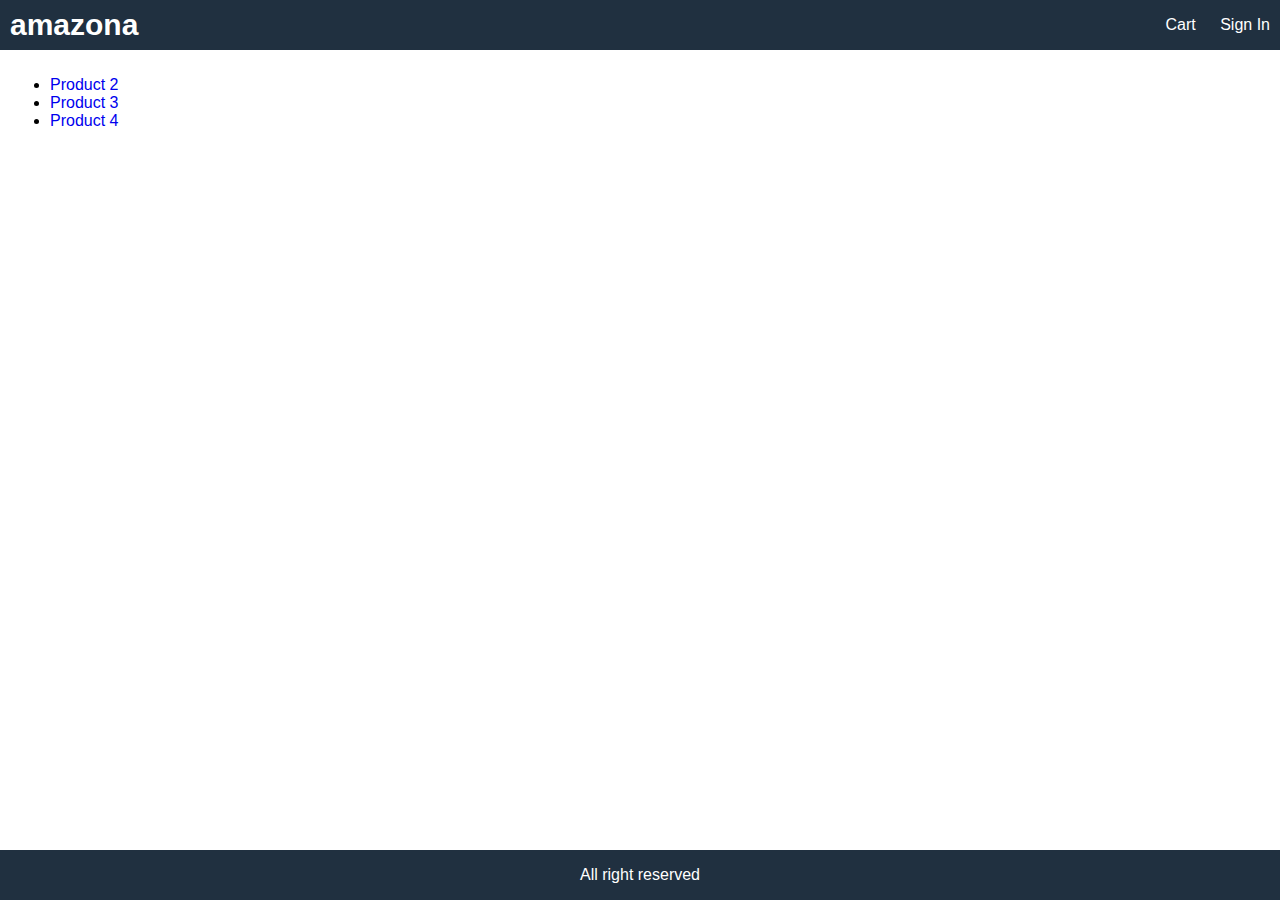
<file: index.html>
<!DOCTYPE html>
<html>
  <head>
    <link rel="stylesheet" href="style.css" />
    <title>Amazona</title>
  </head>
  <body>
    <div class="grid-container">
      <header class="row">
        <div>
          <a class="brand" href="index.html">amazona</a>
        </div>
        <div>
          <a href="cart.html">Cart</a>
          <a href="signin.html">Sign In</a>
        </div>
      </header>
      <main>
        <ul>
            <li><a href="product2.html">Product 2</a></li>
            <li><a href="product3.html">Product 3</a></li>
            <li><a href="product4.html">Product 4</a></li>
          

        </ul>
      </main>
      <footer class="row center">All right reserved</footer>
    </div>
  </body>
</html>
</file>
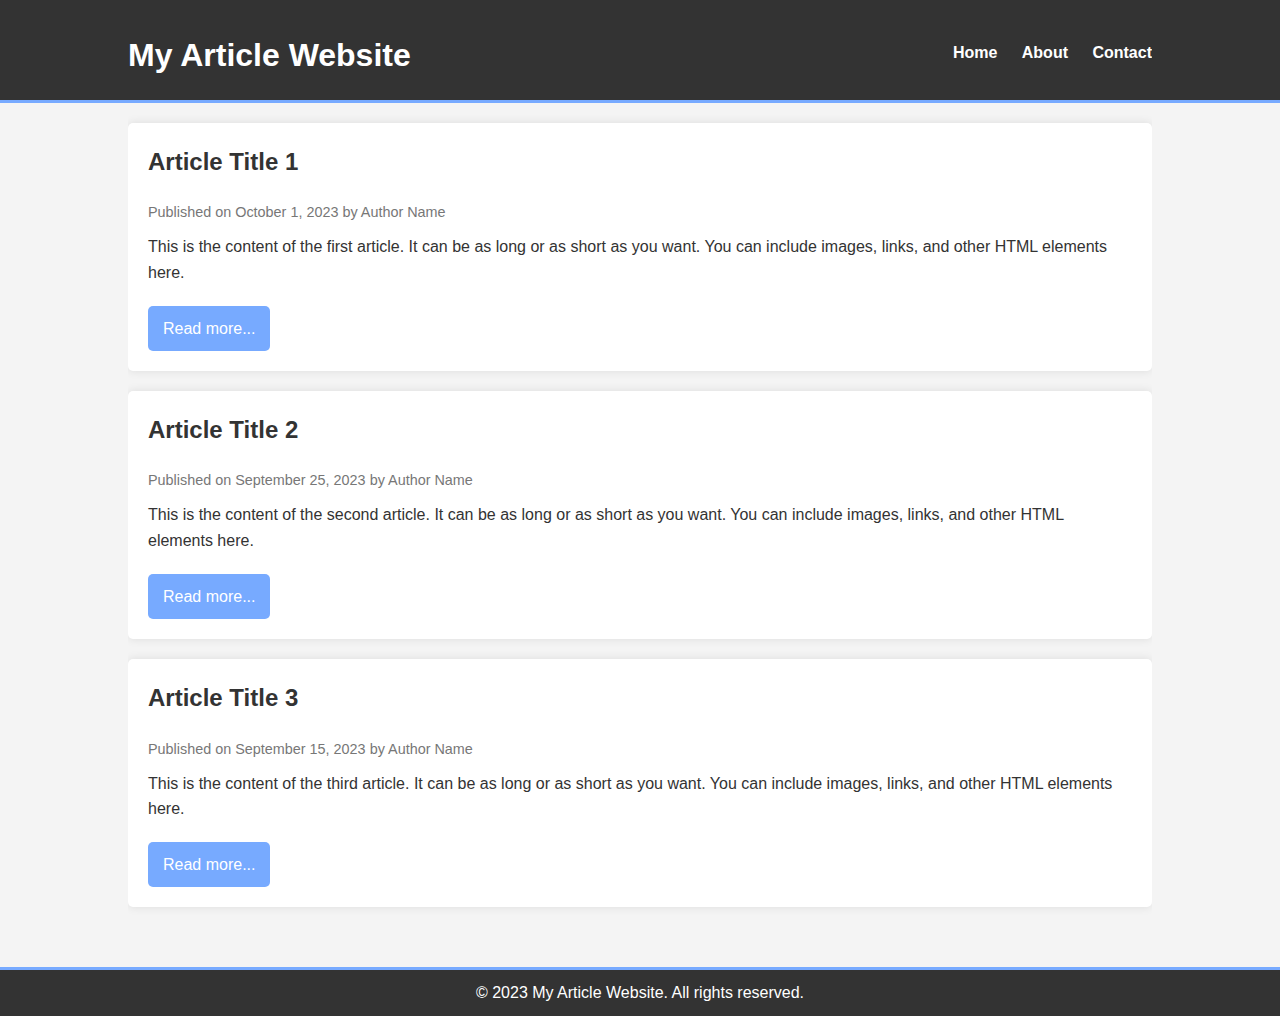
<file: Nouveau dossier (5)/index.html>
<!DOCTYPE html>
<html lang="en">
<head>
    <meta charset="UTF-8">
    <meta name="viewport" content="width=device-width, initial-scale=1.0">
    <title>Article Website</title>
    <link rel="stylesheet" href="style.css">
</head>
<body>
    <header>
        <div class="container">
            <h1>My Article Website</h1>
            <nav>
                <ul>
                    <li><a href="#">Home</a></li>
                    <li><a href="#">About</a></li>
                    <li><a href="#">Contact</a></li>
                </ul>
            </nav>
        </div>
    </header>

    <main class="container">
        <article>
            <h2>Article Title 1</h2>
            <p class="meta">Published on <time datetime="2023-10-01">October 1, 2023</time> by Author Name</p>
            <p>This is the content of the first article. It can be as long or as short as you want. You can include images, links, and other HTML elements here.</p>
            <a href="#" class="read-more">Read more...</a>
        </article>

        <article>
            <h2>Article Title 2</h2>
            <p class="meta">Published on <time datetime="2023-09-25">September 25, 2023</time> by Author Name</p>
            <p>This is the content of the second article. It can be as long or as short as you want. You can include images, links, and other HTML elements here.</p>
            <a href="#" class="read-more">Read more...</a>
        </article>

        <article>
            <h2>Article Title 3</h2>
            <p class="meta">Published on <time datetime="2023-09-15">September 15, 2023</time> by Author Name</p>
            <p>This is the content of the third article. It can be as long or as short as you want. You can include images, links, and other HTML elements here.</p>
            <a href="#" class="read-more">Read more...</a>
        </article>
    </main>

    <footer>
        <div class="container">
            <p>&copy; 2023 My Article Website. All rights reserved.</p>
        </div>
    </footer>
</body>
</html>
</file>
<file: style.css>
html {
    font-size: 62.5%; /* 16px x 62.5 = 10px = 1rem */
    box-sizing: border-box;
  }
  body {
    margin: 0;
    height: 100vh;
    font-size: 1.6rem;
    font-family: Helvetica, Arial, sans-serif;
  }
  
  /* Layout */
  .grid-container {
    display: grid;
    grid-template-areas:
      'header'
      'main'
      'footer';
    grid-template-columns: 1fr;
    grid-template-rows: 5rem 1fr 5rem;
    height: 100%;
  }
  header {
    grid-area: header;
    background-color: #203040;
  }
  main {
    grid-area: main;
    padding: 1rem;
  }
  footer {
    grid-area: footer;
    background-color: #203040;
    color: #ffffff;
  }
  /* Common */
  a {
    text-decoration: none;
  }
  a:hover {
    color: #ff8000;
  }
  /* Header */
  header a {
    color: #ffffff;
    padding: 1rem;
  }
  a.brand {
    color: #ffffff;
    font-size: 3rem;
    font-weight: bold;
  }
  .row {
    display: flex;
    flex-wrap: wrap;
    justify-content: space-between;
    align-items: center;
  }
  .row.center {
    justify-content: center;
  }
  /* Product Details */
.product-details {
    display: flex;
    flex-wrap: wrap;
    justify-content: space-between;
    align-items: flex-start;
    padding: 2rem;
  }
  
  .product-details img {
    max-width: 100%;
    height: auto;
    margin-right: 2rem;
    flex: 1 1 40%;
  }
  
  .product-details .details {
    flex: 1 1 50%;
  }
  
  .product-details h2 {
    font-size: 2.5rem;
    margin-bottom: 1rem;
  }
  
  .product-details p {
    font-size: 1.6rem;
    line-height: 1.6;
    margin-bottom: 1.5rem;
  }
  
  .product-details strong {
    font-size: 2rem;
    color: #203040;
  }
  
  .product-details button {
    background-color: #ff8000;
    color: #ffffff;
    border: none;
    padding: 1rem 2rem;
    font-size: 1.6rem;
    cursor: pointer;
    transition: background-color 0.3s ease;
  }
  
  .product-details button:hover {
    background-color: #e67300;
  }
</file>
<file: Nouveau dossier (5)/style.css>
/* General Styles */
body {
    font-family: Arial, sans-serif;
    line-height: 1.6;
    margin: 0;
    padding: 0;
    background-color: #f4f4f4;
    color: #333;
}

.container {
    width: 80%;
    margin: auto;
    overflow: hidden;
}

/* Header Styles */
header {
    background: #333;
    color: #fff;
    padding-top: 30px;
    min-height: 70px;
    border-bottom: #77aaff 3px solid;
}

header h1 {
    float: left;
    margin: 0;
    padding: 0;
}

header nav {
    float: right;
    margin-top: 10px;
}

header nav ul {
    margin: 0;
    padding: 0;
    list-style: none;
}

header nav ul li {
    display: inline;
    margin-left: 20px;
}

header nav ul li a {
    color: #fff;
    text-decoration: none;
    font-weight: bold;
}

/* Main Content Styles */
main {
    padding: 20px 0;
}

article {
    background: #fff;
    padding: 20px;
    margin-bottom: 20px;
    border-radius: 5px;
    box-shadow: 0 0 10px rgba(0, 0, 0, 0.1);
}

article h2 {
    margin-top: 0;
}

article .meta {
    font-size: 0.9em;
    color: #777;
    margin-bottom: 10px;
}

article p {
    margin: 10px 0;
}

article .read-more {
    display: inline-block;
    padding: 10px 15px;
    background: #77aaff;
    color: #fff;
    text-decoration: none;
    border-radius: 5px;
    margin-top: 10px;
}

article .read-more:hover {
    background: #5599ff;
}

/* Footer Styles */
footer {
    background: #333;
    color: #fff;
    text-align: center;
    padding: 10px 0;
    margin-top: 20px;
    border-top: #77aaff 3px solid;
}

footer p {
    margin: 0;
}
</file>
